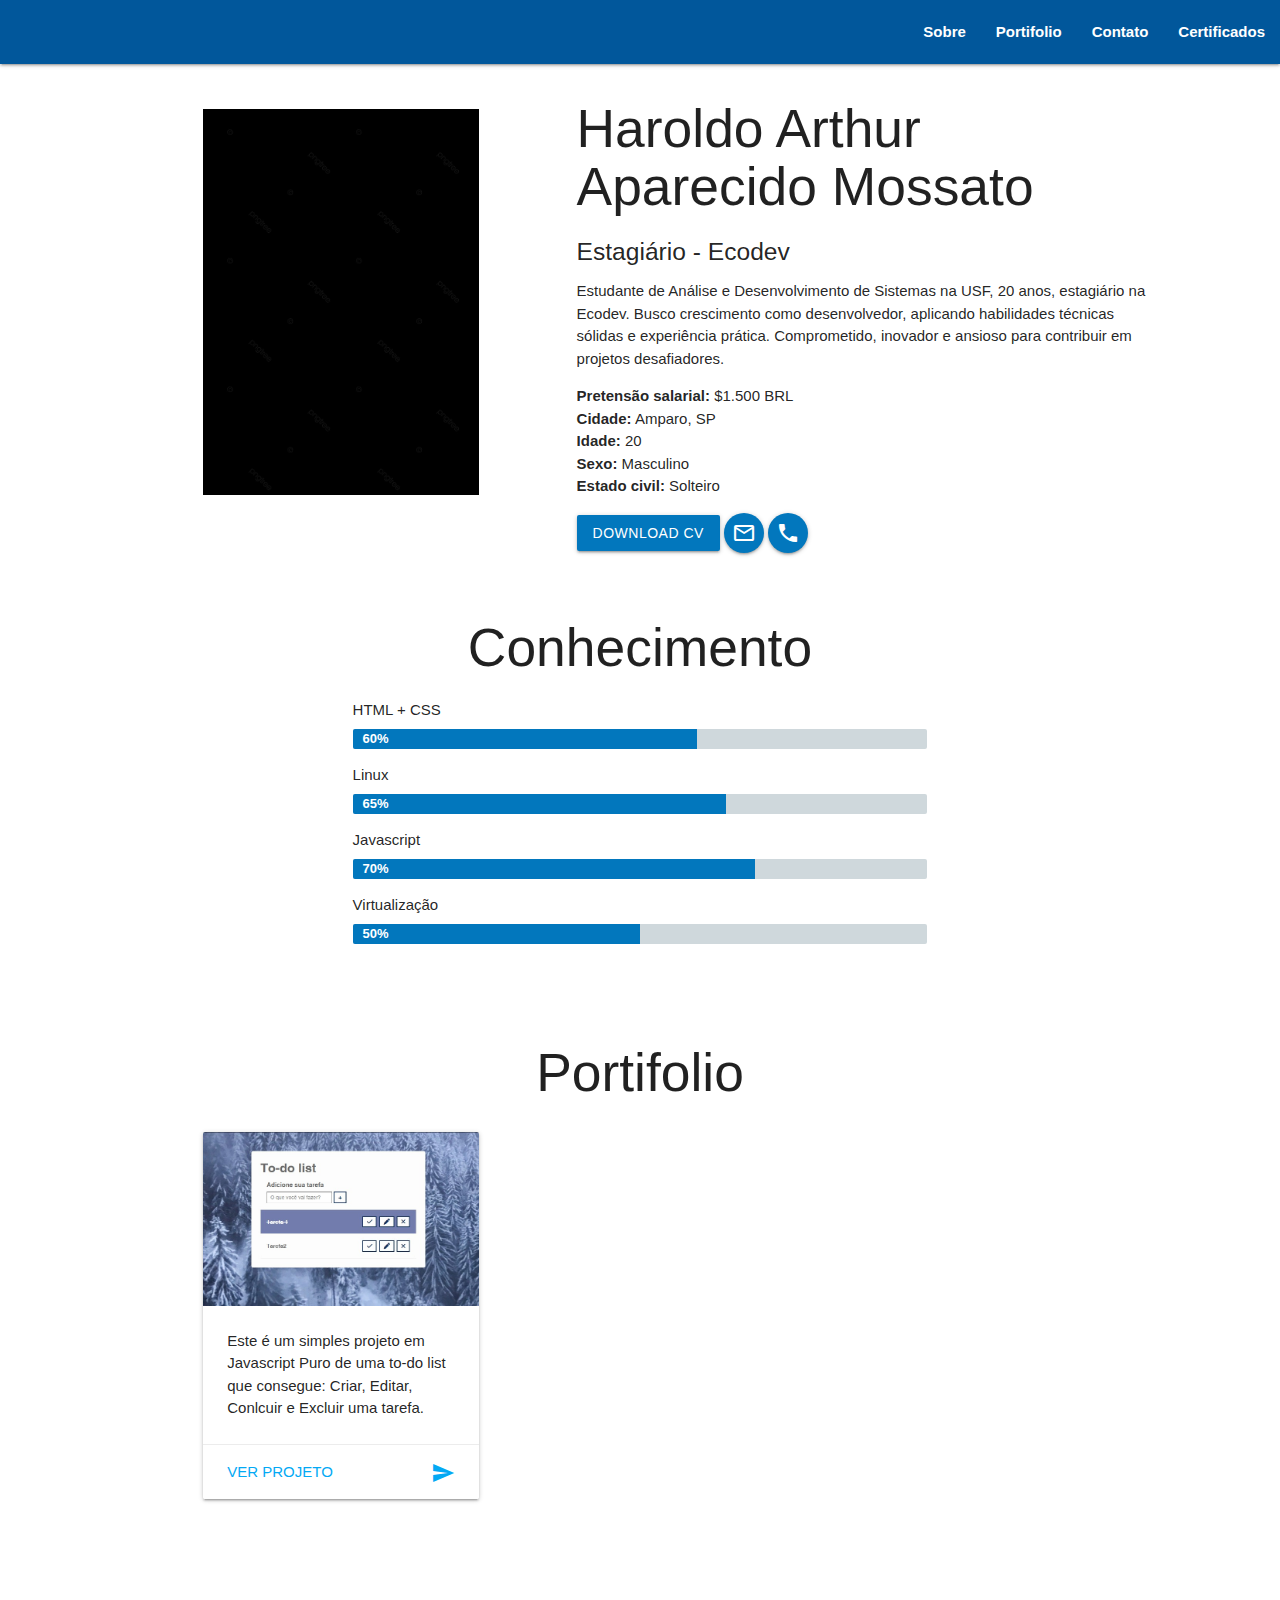
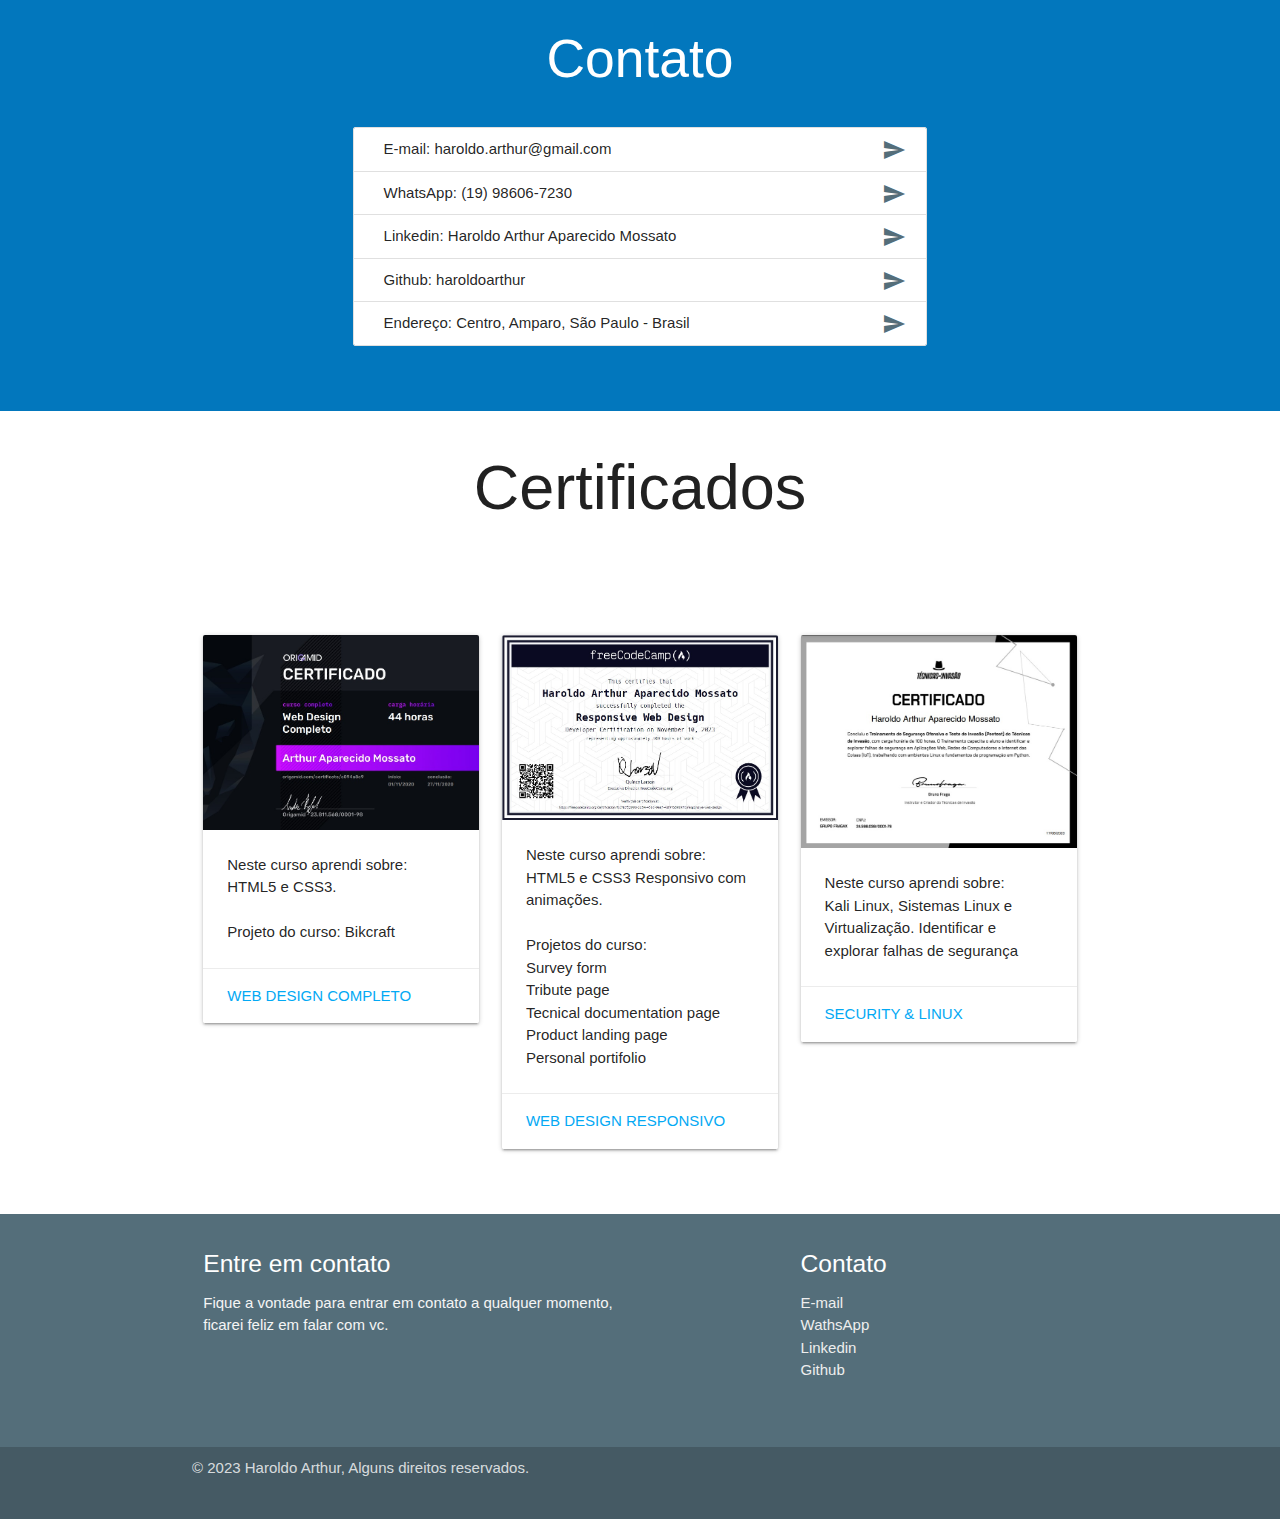
<file: index.html>
<!DOCTYPE html>
<html lang="en">

<head>
  <meta charset="UTF-8">
  <meta name="viewport" content="width=device-width, initial-scale=1.0">
  <!--Import Google Icon Font-->
  <link href="https://fonts.googleapis.com/icon?family=Material+Icons" rel="stylesheet">
  <!--Import materialize.css-->
  <link type="text/css" rel="stylesheet" href="css/materialize.css" media="screen,projection" />
  <link rel="stylesheet" href="css/css.css">
  <link href="https://fonts.googleapis.com/icon?family=Material+Icons" rel="stylesheet">


  <title>Portifolio</title>
</head>

<body>

  <!-- navbar -->
  <div class="navbar-fixed">
    <nav>
      <div class="light-blue darken-4 nav-wrapper">
        <!-- <a href="#" class="brand-logo"><img src="img/cranio2.png" alt="cranio2" class="cranio2"></a> -->
        <ul id="nav-mobile" class="right hide-on-med-and-down">
          <li><a href="#section1">Sobre</a></li>
          <li><a href="#section2">Portifolio</a></li>
          <li><a href="#section3">Contato</a></li>
          <li><a href="#section4">Certificados</a></li>
        </ul>
      </div>
    </nav>
  </div>
  <!-- fim navbar -->

  <!-- imagem dahora -->
  <!-- <div class="conteiner-2">
<img class="imagem-dahora" src="img/floresta-de-pinheiros-com-as-arvores-cobertas-de-neve-em-um-dia-de-neblina.jpg" alt="">
</div> -->
  <!-- fim imagem dahora -->

  <!-- sobre mim -->

  <div class="container" id="section1">
    <d iv class="row">
      <div class="">
        <img class="col s4 img-perfil" tag="responsive-img" src="img/perfil.jpg">
      </div>
      <div class="col s8 push-s1">
        <h2 class="">Haroldo Arthur <br>Aparecido Mossato</h2>
        <h5 class="">Estagiário - Ecodev</h5>
        <p class="">Estudante de Análise e Desenvolvimento de Sistemas na USF, 20 anos, estagiário na Ecodev. Busco
          crescimento como desenvolvedor, aplicando habilidades técnicas sólidas e experiência prática. Comprometido,
          inovador e ansioso para contribuir em projetos desafiadores.</p>
        <ul class="">
          <li><b>Pretensão salarial:</b> $1.500 BRL</li>
          <li><b>Cidade:</b> Amparo, SP</li>
          <li><b>Idade:</b> 20</li>
          <li><b>Sexo:</b> Masculino</li>
          <li><b>Estado civil:</b> Solteiro</li>
        </ul>
        <a href="img/CV Haroldo A A Mossato.pdf" download="CV Haroldo A A Mossato.pdf"
          type="application/pdf"><button class="btn  light-blue darken-3">Download CV</button> </a>
        <a href="mailto:haroldo.arthur@gmail.com" target="_blank"
          class="btn-floating btn-medium waves-effect waves-light light-blue darken-3"><i
            class="material-icons">mail_outline</i></a>
        <a href="https://wa.me/5519986067230" target="_blank"
          class="btn-floating btn-medium waves-effect waves-light light-blue darken-3"><i
            class="material-icons">local_phone</i></a>
      </div>
  </div>
  </div>

  <!-- habilidade -->
  <h2 class="center">Conhecimento</h2>
  <div class="container ">
    <div class="row">
      <div class="col s8 offset-s2">

        <div class="">
          <span class="caption">HTML + CSS</span>
          <div class="progress blue-grey lighten-4">
            <div class="determinate  light-blue darken-3" style="width: 60%">60%</div>
          </div>
        </div>
        <div class="">
          <span class="caption">Linux</span>
          <div class="progress blue-grey lighten-4">
            <div class="determinate  light-blue darken-3" style="width: 65%">65%</div>
          </div>
        </div>
        <div class="">
          <span class="caption">Javascript</span>
          <div class="progress blue-grey lighten-4">
            <div class="determinate  light-blue darken-3" style="width: 70%">70%</div>
          </div>
        </div>
        <div class="">
          <span class="caption">Virtualização</span>
          <div class="progress blue-grey lighten-4">
            <div class="determinate  light-blue darken-3" style="width: 50%">50%</div>
          </div>
        </div>

      </div>
    </div>
  </div>



  <!-- fim sobremim -->


  <!-- portifolio -->
  <h2 class="center" id="section2">Portifolio</h2>
  <div class="container">
    <div class="row">

      <!-- <div class="col s12 m4">
        <div class="card">
          <div class="card-image">
            <img src="img/floresta-de-pinheiros-com-as-arvores-cobertas-de-neve-em-um-dia-de-neblina.jpg">
          </div>
          <div class="card-content">
            <p>I am a very simple card. I am good at containing small bits of information.
              I am convenient because I require little markup to use effectively.</p>
          </div>
          <div class="card-action">
            <a href="#" class="light-blue-text darken-4"><strong>This is a link</strong></a>
          </div>
        </div>
      </div> -->


      <div class="col s12 m4">
        <div class="card">
          <div class="card-image">
            <img src="img/projetos/projeto to-dolist.jpeg">
          </div>
          <div class="card-content">
            <p>Este é um simples projeto em Javascript Puro de uma to-do list que consegue:
              Criar, Editar, Conlcuir e Excluir uma tarefa.
            </p>
          </div>
          <div class="card-action">
            <a href="projetos/todo-list/index.html" target="_blank"
              class="light-blue-text darken-4"><strong>Ver Projeto </strong><i
                class="material-icons secondary-content light-blue-text darken-4">send</i></a>
          </div>
        </div>
      </div>

    </div>
  </div>

  </div>
  <!-- fim portifolio -->
  <!-- contato -->
  <div class="light-blue darken-3" id="section3">
    <div class="container">
      <h2 class="center white-text h2ctt">Contato</h2>

      <div class="row">
        <div class="col s8 offset-s2">
          <ul class="collection with-header ">
            <li class="collection-item ">
              <div><strong>E-mail: </strong>haroldo.arthur@gmail.com<a href="mailto:haroldo.arthur@gmail.com"
                  target="_blank" class="secondary-content"><i class="material-icons">send</i></a></div>
            </li>
            <li class="collection-item">
              <div><strong>WhatsApp: </strong>(19) 98606-7230<a href="https://wa.me/5519986067230" target="_blank"
                  class="secondary-content"><i class="material-icons">send</i></a></div>
            </li>
            <li class="collection-item">
              <div><strong>Linkedin: </strong>Haroldo Arthur Aparecido Mossato<a
                  href="https://br.linkedin.com/in/haroldo-arthur-aparecido-mossato-04452120b" target="_blank"
                  class="secondary-content"><i class="material-icons">send</i></a></div>
            </li>
            <li class="collection-item">
              <div><strong>Github: </strong> haroldoarthur<a href="https://github.com/haroldoarthur" target="_blank"
                  class="secondary-content"><i class="material-icons">send</i></a></div>
            </li>
            <li class="collection-item">
              <div><strong>Endereço: </strong>Centro, Amparo, São Paulo - Brasil<a
                  href="https://www.google.com.br/maps/place/Centro,+Amparo+-+SP/@-22.7035815,-46.7734136,15.75z/data=!4m16!1m9!4m8!1m0!1m6!1m2!1s0x94c92138599ab701:0x3bb92219b2596101!2sCentro,+Amparo+-+SP!2m2!1d-46.7659873!2d-22.7024894!3m5!1s0x94c92138599ab701:0x3bb92219b2596101!8m2!3d-22.7024894!4d-46.7659873!16s%2Fg%2F1ymtv8kx0?entry=ttu"
                  class="secondary-content"><i class="material-icons">send</i></a></div>
            </li>
          </ul>
        </div>
      </div>
    </div>
  </div>
  <!-- fim contato -->
  <!-- certificados satanais -->
  <h1 class="h1mtf" id="section4">Certificados</h1>

  <div class="container">

    <div class="row">

      
      <div class="col s12 m4">
        <div class="card">
          <div class="card-image">
            <img src="img/certificados/Certificado Web Design.jpeg">
          </div>
          <div class="card-content">
            <p>Neste curso aprendi sobre: HTML5 e CSS3. <br><br> Projeto do curso: Bikcraft</p>
          </div>
          <div class="card-action">
            <a href="https://www.origamid.com/certificate/c094a8c9/" class="light-blue-text darken-4"><strong>Web Design Completo</strong></a>
          </div>
        </div>
      </div>

      <div class="col s12 m4">
        <div class="card">
          <div class="card-image">
            <img src="img/certificados/Responsive Web Design FCC.jpeg">
          </div>
          <div class="card-content">
            <p>Neste curso aprendi sobre: HTML5 e CSS3 Responsivo com animações. <br><br> 
              Projetos do curso:<br> Survey form<br> Tribute page<br> Tecnical documentation page<br> 
              Product landing page<br> Personal portifolio</p>
          </div>
          <div class="card-action">
            <a href="https://www.freecodecamp.org/certification/fcc7b752993-2d54-45b3-9ee7-42f9f6698970/responsive-web-design" class="light-blue-text darken-4"><strong>Web design responsivo</strong></a>
          </div>
        </div>
      </div>

      <div class="col s12 m4">
        <div class="card">
          <div class="card-image">
            <img src="img/certificados/Certificado Tecnicas.jpeg">
          </div>
          <div class="card-content">
            <p>Neste curso aprendi sobre: <br> Kali Linux, Sistemas Linux e Virtualização. Identificar e explorar falhas de segurança</p>
          </div>
          <div class="card-action">
            <a href="https://secreto.tecnicasdeinvasao.com/certificates/bRl719" class="light-blue-text darken-4"><strong>Security & Linux</strong></a>
          </div>
        </div>
      </div>



    </div>

  </div>
  <!-- fim certificado satanais -->
  <!-- um footer como quem nao quer nada -->
  <footer class="page-footer blue-grey darken-1">
    <div class="container">
      <div class="row">
        <div class="col l6 s12">
          <h5 class="white-text">Entre em contato</h5>
          <p class="grey-text text-lighten-4">Fique a vontade para entrar em contato a qualquer momento, ficarei feliz
            em falar com vc.</p>
        </div>
        <div class="col l4 offset-l2 s12">
          <h5 class="white-text">Contato</h5>
          <ul>
            <li><a class="grey-text text-lighten-3" href="mailto:haroldo.arthur@gmail.com" target="_blank">E-mail</a>
            </li>
            <li><a class="grey-text text-lighten-3" href="https://wa.me/5519986067230" target="_blank">WathsApp</a></li>
            <li><a class="grey-text text-lighten-3"
                href="https://br.linkedin.com/in/haroldo-arthur-aparecido-mossato-04452120b"
                target="_blank">Linkedin</a></li>
            <li><a class="grey-text text-lighten-3" href="https://github.com/haroldoarthur" target="_blank">Github</a>
            </li>
          </ul>
        </div>
      </div>
    </div>
    <div class="footer-copyright  blue-grey darken-2">
      <div class="container">
        © 2023 Haroldo Arthur, Alguns direitos reservados.
        <!--       <a class="grey-text text-lighten-4 right" href="#!">More Links</a> -->
      </div>
    </div>
  </footer>
  <!-- fim footer -->
  <!--JavaScript at end of body for optimized loading-->
  <script type="text/javascript" src="js/materialize.min.js"></script>
</body>

</html>
</file>
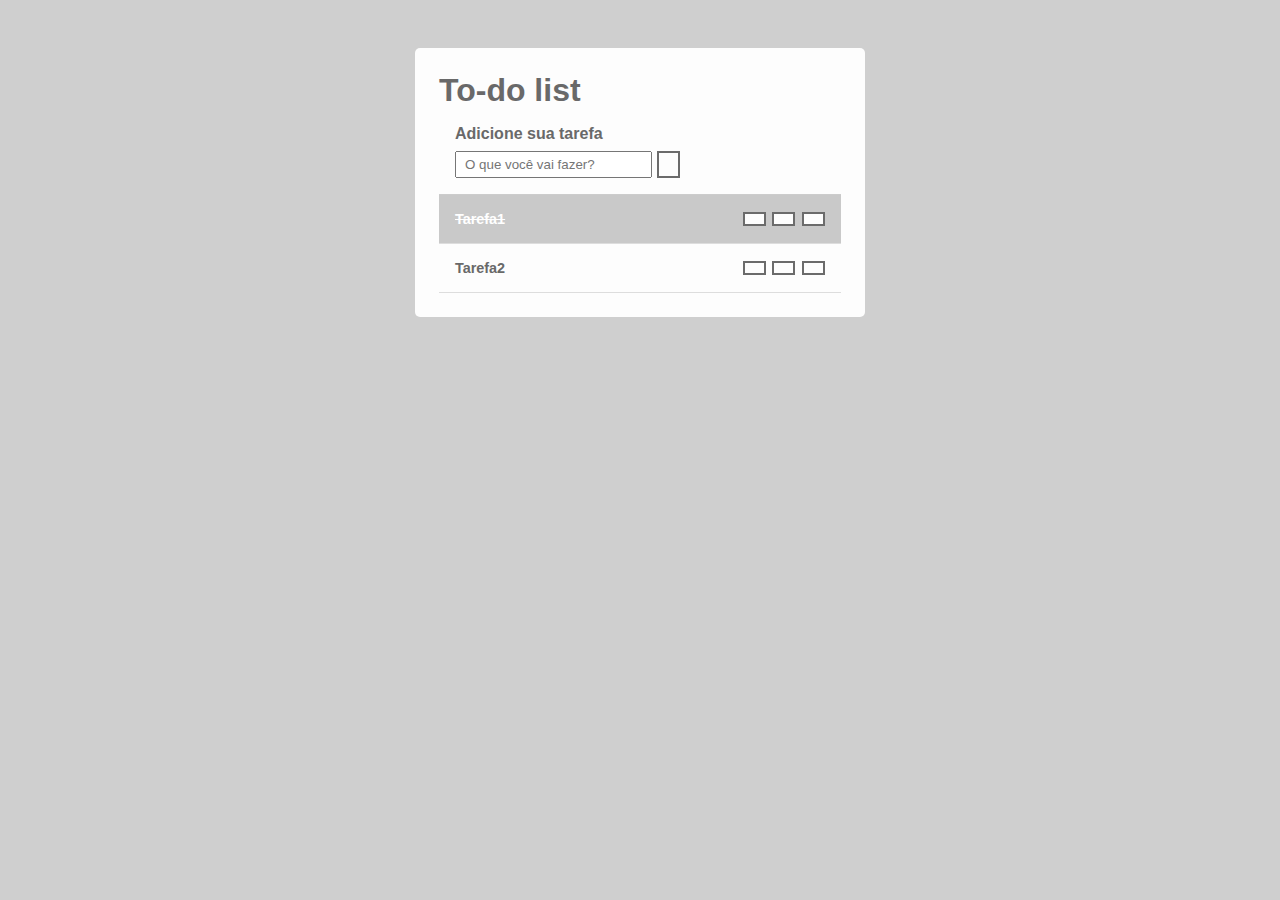
<file: projetos/todo-list/index.html>
<!DOCTYPE html>
<html lang="en">

<head>
    <meta charset="UTF-8">
    <meta name="viewport" content="width=device-width, initial-scale=1.0">
    <title>To-do list</title>
    <link rel="stylesheet" href="css/styles.css">
    <link
    rel="stylesheet"
    href="https://cdnjs.cloudflare.com/ajax/libs/font-awesome/6.1.2/css/all.min.css"
    integrity="sha512-1sCRPdkRXhBV2PBLUdRb4tMg1w2YPf37qatUFeS7zlBy7jJI8Lf4VHwWfZZfpXtYSLy85pkm9GaYVYMfw5BC1A=="
    crossorigin="anonymous"
    referrerpolicy="no-referrer"
  />    <script src="js/scripts.js" defer></script>
</head>

<body>
    <div class="todo-contaier">

        <header>
            <h1>To-do list</h1>
        </header>

        <form id="todo-form">
            <p>Adicione sua tarefa</p>
            <div class="form-control">
              <input
                type="text"
                id="todo-input"
                placeholder="O que você vai fazer?"
              />
              <button type="submit">
                <i class="fa-thin fa-plus"></i>
              </button>
            </div>
          </form>

        </form>

        <form id="edit-form" class="hide"><!-- adiciona o hide na class do form -->
            <p>Edite sua tarefa:</p>
            <div class="form-control">
                <input type="text" id="edit-input">
                <button type="submit">
                    <i class="fa-solid fa-check-double"></i>
                </button>
            </div>
            <button id="cancel-edit">Cancelar</button>
        </form>

        <!-- <div id="toolbar">
            <div id="search">
                <h4>Pesquisar:</h4>
                <form>
                    <input type="text" id="search-input" placeholder="Buscar">
                    <button id="erase-button">
                        <i class="fa-solid fa-delete-left"></i>
                    </button>
                </form>

            </div>
            <div id="filter">
                <h4>Filtrar:</h4>
                <select id="filter-select">
                    <option value="all">Todos</option>
                    <option value="done">Feitos</option>
                    <option value="todo">A fazer</option>
                </select>
            </div>

        </div> -->

        <div id="todo-list">
            <div class="todo done">
                <h3>Tarefa1</h3>
                <button class="finish-todo">
                    <i class="fa-solid fa-check"></i>
                </button>

                <button class="edit-todo">
                    <i class="fa-solid fa-pen"></i>
                </button>

                <button class="remove-todo">
                    <i class="fa-solid fa-xmark"></i>
                </button>
            </div>

            <div class="todo">
                <h3>Tarefa2</h3>
                <button class="finish-todo">
                    <i class="fa-solid fa-check"></i>
                </button>

                <button class="edit-todo">
                    <i class="fa-solid fa-pen"></i>
                </button>

                <button class="remove-todo">
                    <i class="fa-solid fa-xmark"></i>
                </button>
            </div>
        </div>


    </div>
</body>

</html>
</file>
<file: css/css.css>
body::-webkit-scrollbar {
    width: 10px;
}
body::-webkit-scrollbar-track {
    background: #cfd8dc;        /* color of the tracking area */
  }
  body::-webkit-scrollbar-thumb {
    background-color: #9ea7ac;    /* color of the scroll thumb */
    border-radius: 6px;       /* roundness of the scroll thumb */
  }


  .cranio2{
max-width: 30px;
height: auto;
margin-left: 20px;
  }
.h1mtf{
text-align: center;
padding-bottom: 80px;
position: inherit;
}
.h1mtf2{
    text-align: center;
padding-bottom: 80px;
position: inherit;
color: white;
}
.card-title{
    font-weight: bold;
}
.container{
    padding-bottom: 30px;

}
.progress{
    height: 20px;
    
}
.determinate{
    font-size: 13px;
    font-weight: bold;
    padding-left: 10px;
    color: white;

}
.nav-wrapper{
    font-weight: bold;
}
.imagem-certificado{
    position: absolute;
  width: 100px;
  height: 60px;
  overflow: hidden;
  left: 20px;
  display: inline-block;
  vertical-align: middle;
}
.cor-satanais{
    background-color: black;
    padding-top: 60px;
}
.container-2{
    position: relative;
}
.imagem-dahora{
    width: 100%;
    max-height: 590px;
    filter: brightness(50%);
    position: absolute;
}
.texto-dahora{
    position: absolute;
    color:#fff;
    text-align: center;
    margin: auto;
}
 .img-perfil{
    margin-top: 45px; 
} 
.container-1{
    margin-bottom: 50px;
    margin-top: 50px;
}
a{
    color:white;
}
.h2ctt{
    padding-top: 30px;
    padding-bottom: 10px;
}
</file>
<file: projetos/todo-list/css/styles.css>
* {
    padding: 0;
    margin: 0;
    font-family: helvetica;
    color:dimgray;
    box-sizing: border-box;
}

body {
    background-color: rgb(207, 207, 207);
    background-position: center ;
    height: auto;
}


.arthur {
    max-width: 450px;
    margin: 3rem auto 0;
    background-color: #FDFDFD ;
    padding: 1.5rem;
    border-radius: 5px ; 
}

button {
    background-color: #fdfdfd;
    color: #a7a7a7;
    border: 2px solid #6b6b6b;
    padding: 0.3rem 0.6rem;
    font-size: 1rem;
    cursor: pointer;
    display: flex;
    justify-content: center;
    align-items: center;
    transition: 0.4s;
  }
  
  button:hover {
    background-color: #616161;
  }
  
  button:hover > i {
    color: #fff;
  }
  
  button i {
    pointer-events: none;
    color: #102f5e;
    font-weight: bold;
  }

input, select {
    padding: 0.25rem 0.5rem;
}

.hide{
    display: none;
}

/* todo inicio */
.todo-contaier {
    max-width: 450px;
    margin: 3rem auto 0;
    background-color: #FDFDFD ;
    padding: 1.5rem;
    border-radius: 5px ; 
}

.todo-container header{
    text-align: center;
    padding: 0 1rem 1rem;
    border-bottom: 1px solid #ccc;
}

/* formulario */

#todo-form, #edit-form {
    padding: 1rem;
    border-bottom: 1px solid #CCC;
}

#todo-form p,
#edit-form p{
    margin-bottom: .5rem;
    font-weight: bold;
}
.form-control {
    display: flex;
}
.form-control input {
    margin-right: 0.3rem;
}
#cancel-edit {
    margin-top: 1rem;
}

/* barra de tarefas */

#toolbar {
    padding: 1rem;
    border-bottom: 1px solid #CCC;
    display: flex;
}

#toolbar h4{
    margin-bottom: .5rem;
}
#search {
    border-right: 1ps solid #DDD;
    padding-right: 1rem ;
    margin-right: 1rem;
    width: 65%;
    display: flex;
    flex-direction: column;
}

#search form {
    display: flex;
}

#search input {
    width: 100%;
    margin-right: 0.3rem;
}

#filter {
    width: 35%;
    display: flex;
    flex-direction: column;
}

#filter select {
    flex: 1;
}

/* Lista todo */

.todo {
    display: flex;
    justify-content: space-around;
    align-items: center;
    padding: 1rem;
    border-bottom: 1px solid #DDD;
    transition: .3s;
}
.todo h3 {
    flex: 1;
    font-size: 0.9rem;
}
.todo button {
    margin-left: 0.4rem;
}

.done {
    background-color: #c9c9c9;
}
.done h3 {
    color: #FFF;
    text-decoration: line-through;
}
</file>
